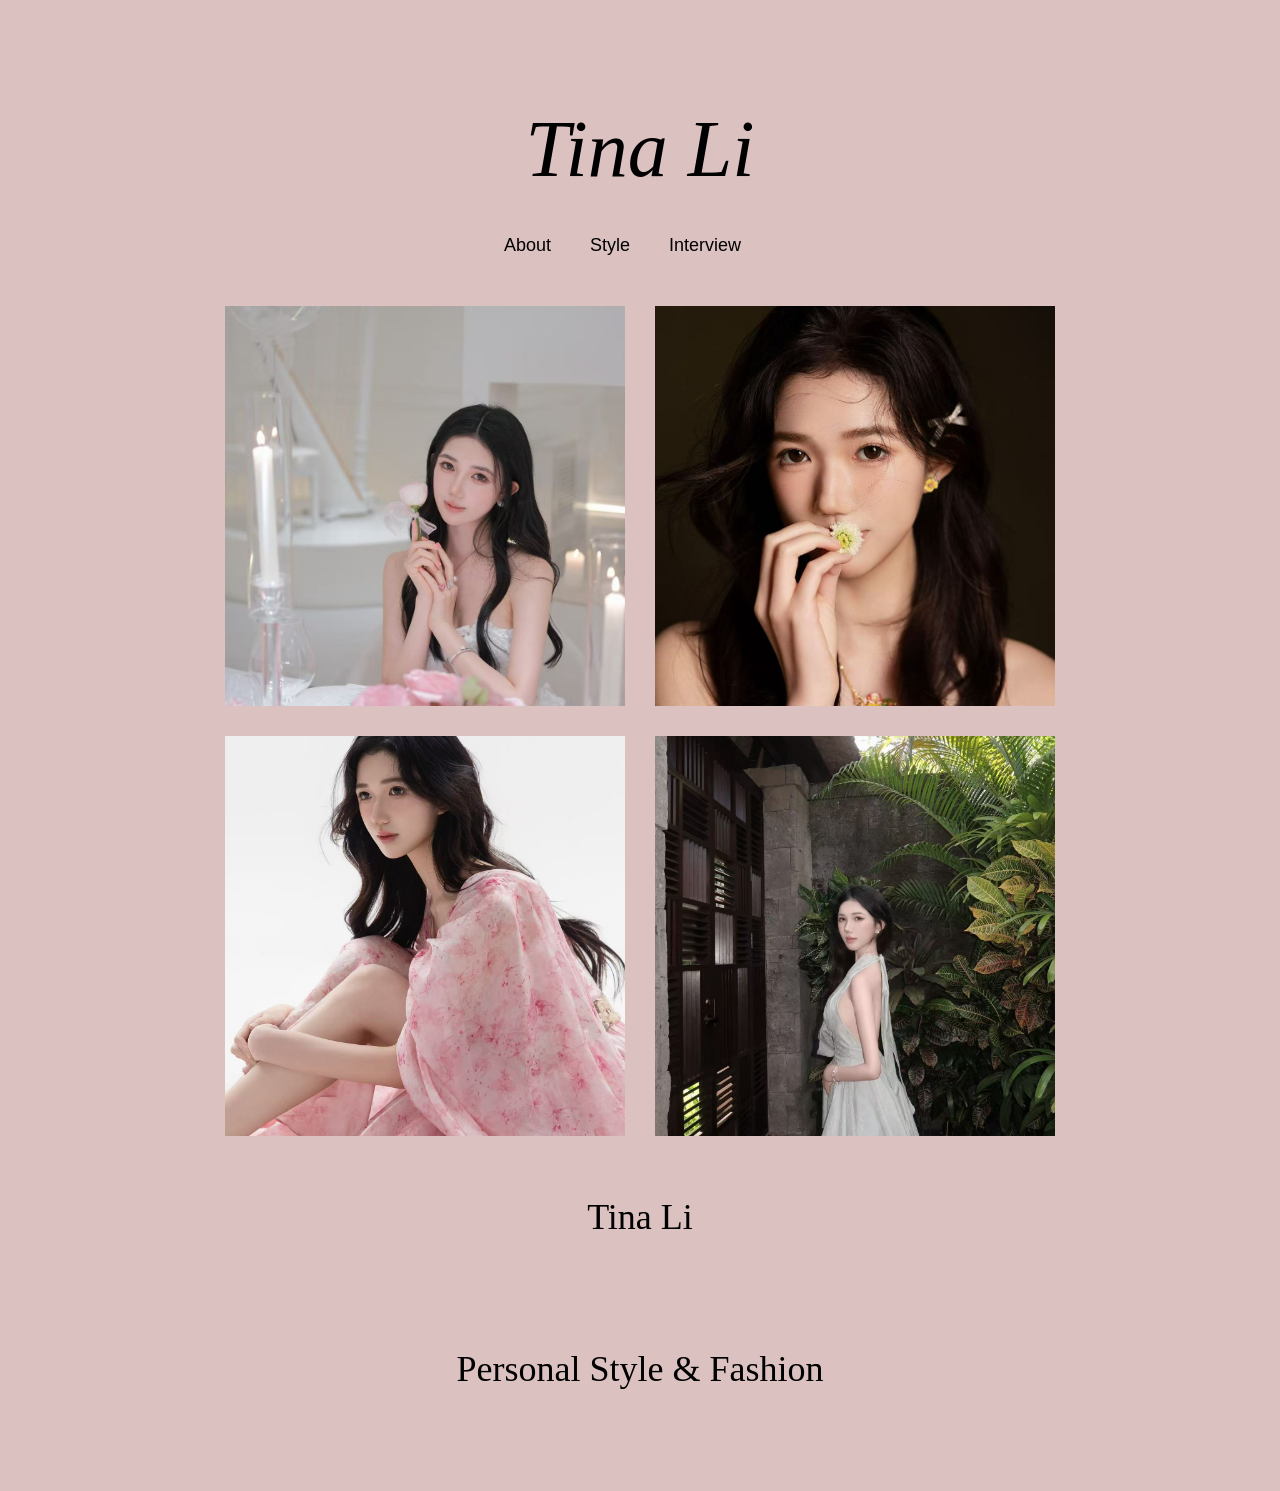
<file: index.html>
<!DOCTYPE html>
<html lang="en">

<head>
  <meta charset="UTF-8">
  <title>Tina Li</title>

  <link rel="stylesheet" href="styles.css">
</head>

<body>

  <div>
    <h1>Tina Li</h1>

    <a href="about.html">About</a>
    <a href="styles.html">Style</a>
    <a href="interview.html">Interview</a>
  </div>


  <div>

    <div class="gallery">
  <img src="tina1.jpg" alt="Tina">
  <img src="tina2.jpg" alt="Tina">
  <img src="tina3.jpg" alt="Tina">
  <img src="tina4.jpg" alt="Tina">
</div>

    <a href="about.html"><h2>Tina Li</h2></a>

    <a href="styles.html"><h2>Personal Style & Fashion</h2></a>

  </div>



</body>

</html>
</file>
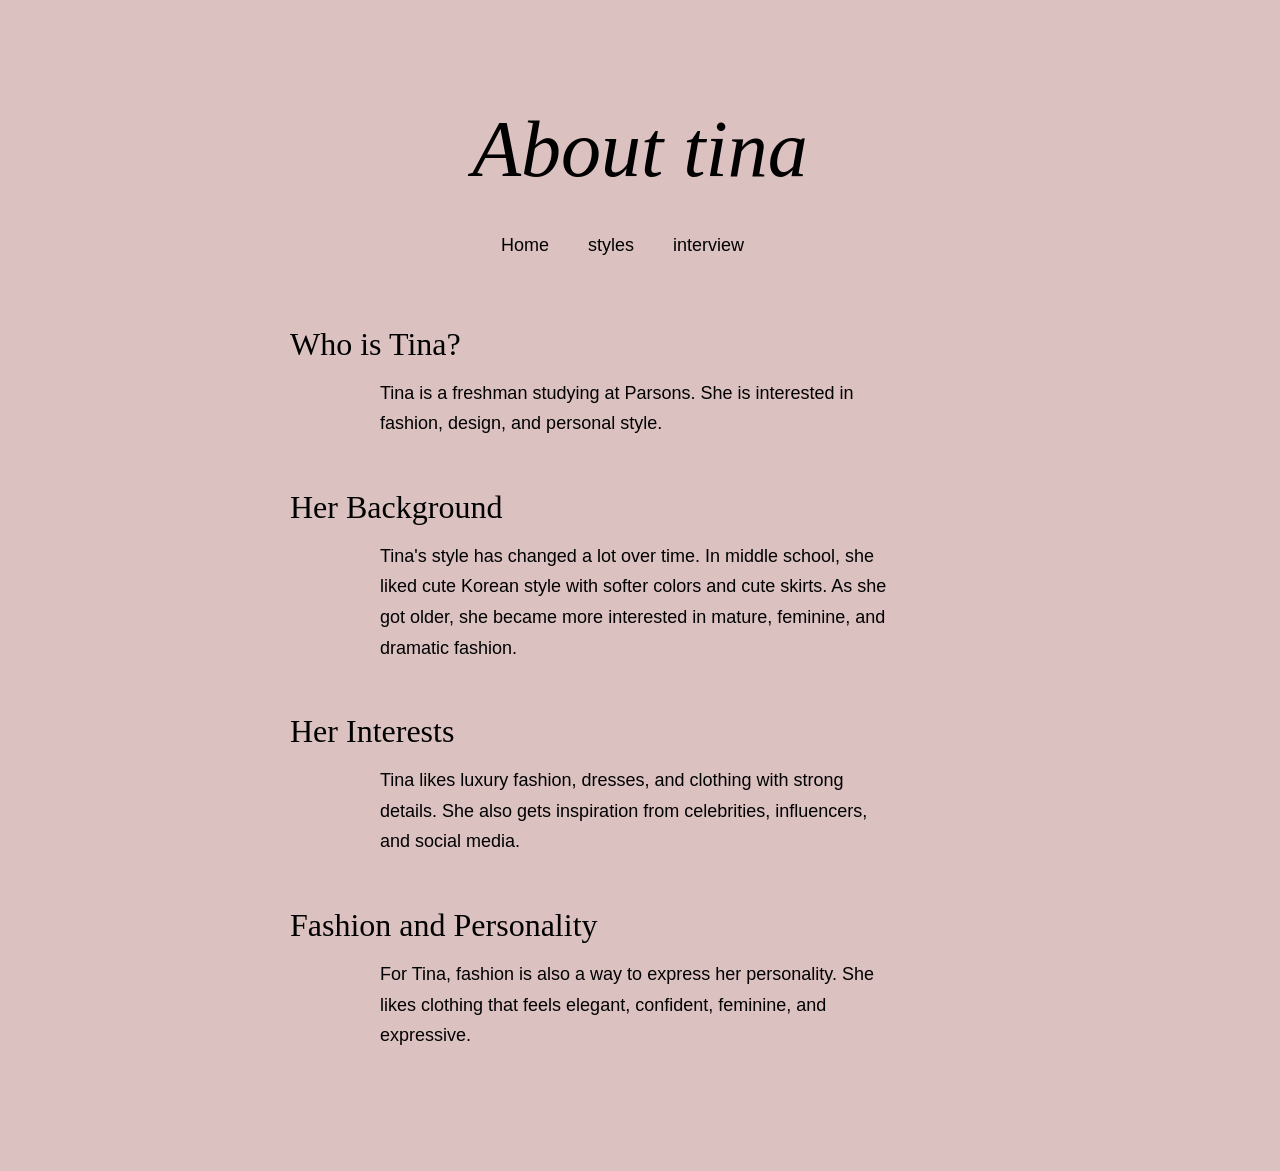
<file: about.html>
<!DOCTYPE html>
<html lang="en">
<head>
    <meta charset="UTF-8">
    <meta name="viewport" content="width=device-width, initial-scale=1.0">
    <title>About Tina</title>

    <link rel="stylesheet" href="styles.css">
</head>
<body>
    <h1>About tina</h1>
    
    <a href="index.html">Home</a>
    <a href="styles.html">styles</a>
    <a href="interview.html">interview</a>

    <div class="about-content">

    <h2>Who is Tina?</h2>

    <p>
        Tina is a freshman studying at Parsons.
        She is interested in fashion, design, and personal style.
    </p>

    <h2>Her Background</h2>

    <p>
        Tina's style has changed a lot over time.
        In middle school, she liked cute Korean style with softer colors
        and cute skirts.
        As she got older, she became more interested in mature,
        feminine, and dramatic fashion.
    </p>

    <h2>Her Interests</h2>

    <p>
        Tina likes luxury fashion, dresses, and clothing with strong details.
        She also gets inspiration from celebrities, influencers,
        and social media.
    </p>

    <h2>Fashion and Personality</h2>

    <p>
        For Tina, fashion is also a way to express her personality.
        She likes clothing that feels elegant, confident, feminine,
        and expressive.
    </p>

 </div>

</body>
</html>
</file>
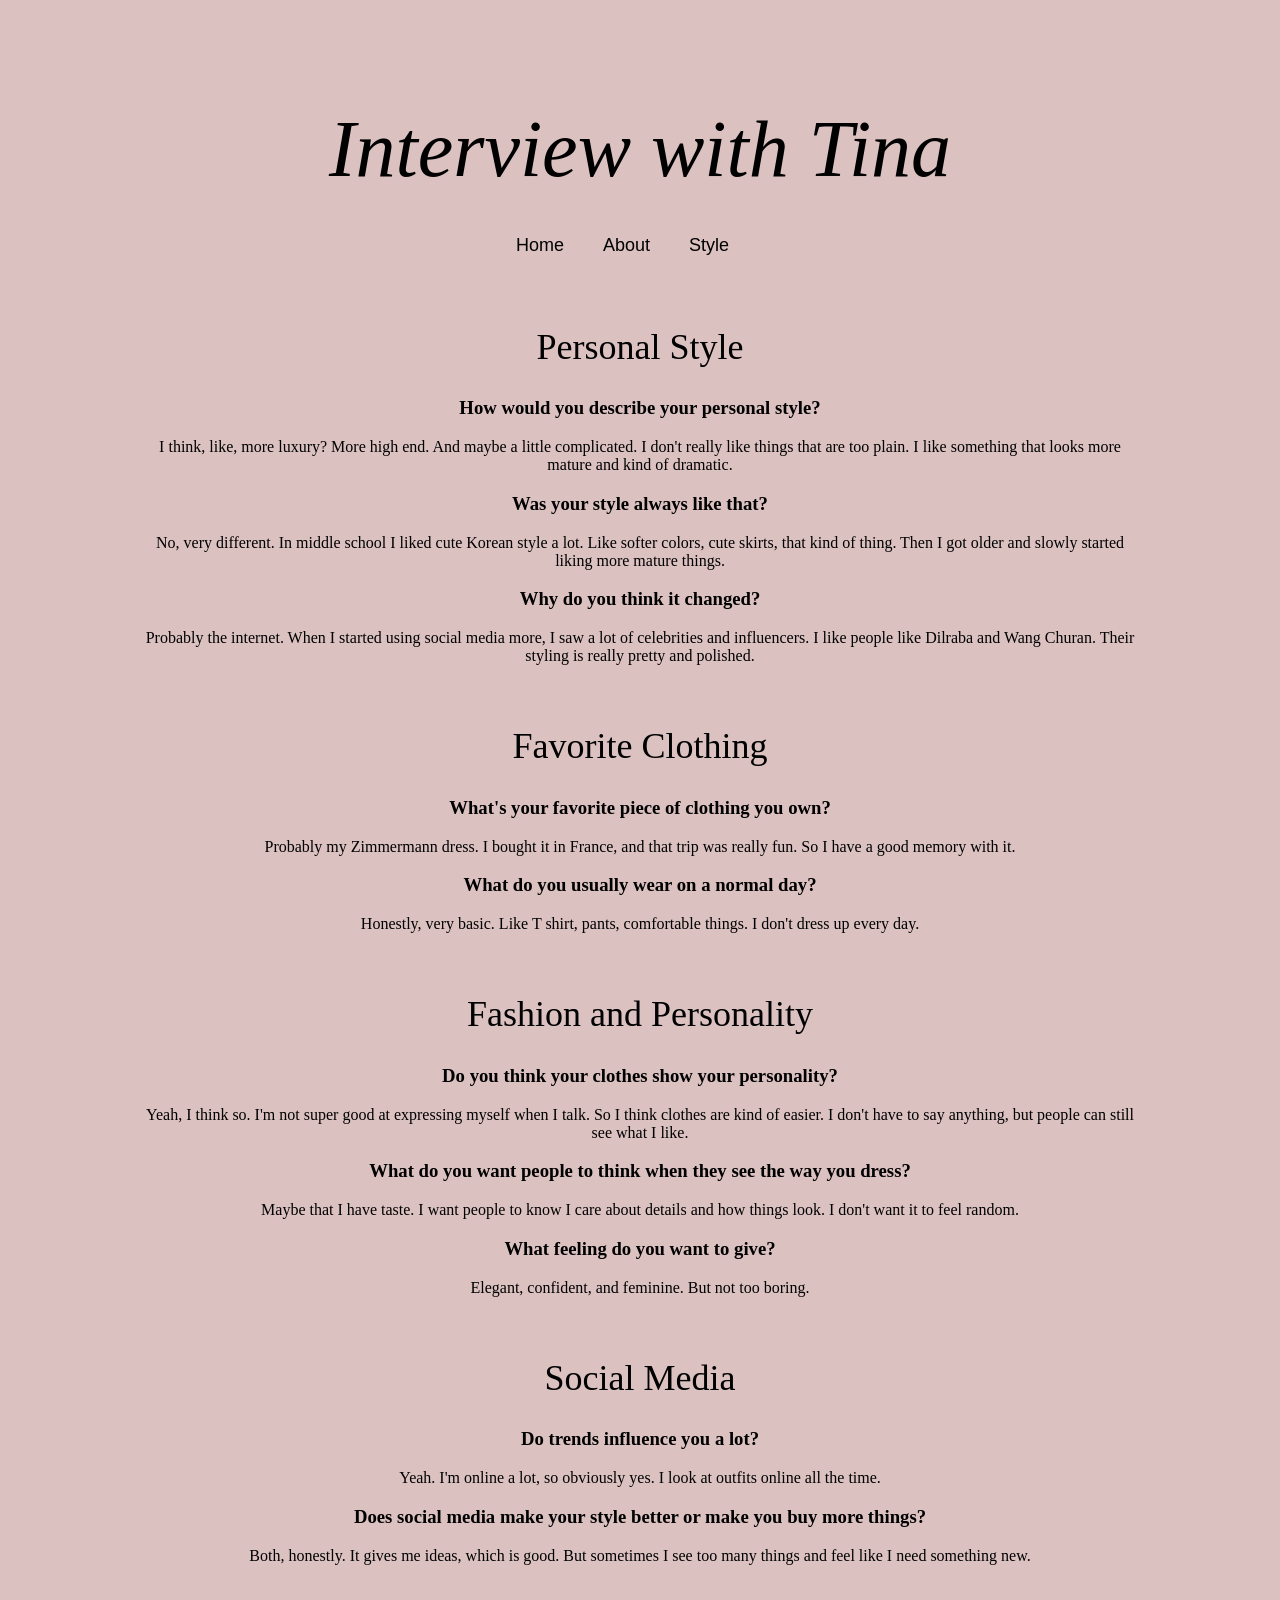
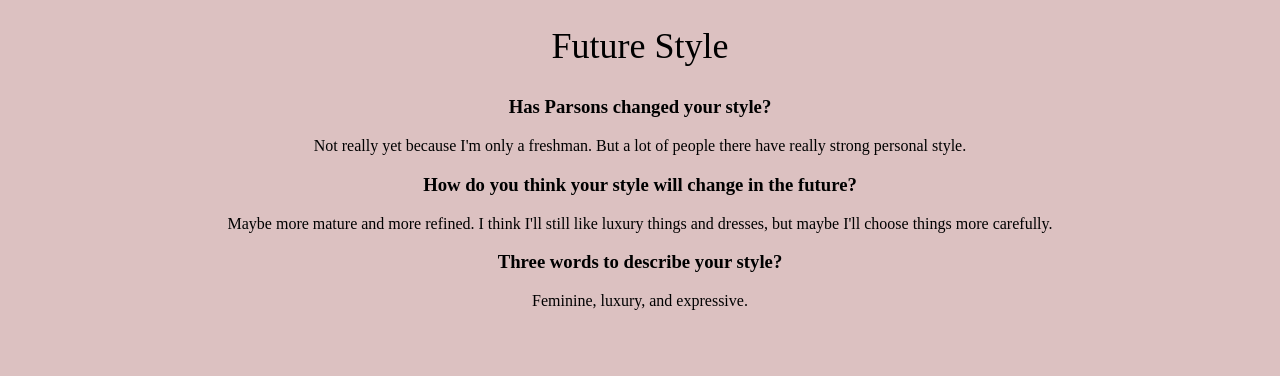
<file: interview.html>
<!DOCTYPE html>
<html lang="en">
<head>
    <meta charset="UTF-8">
    <meta name="viewport" content="width=device-width, initial-scale=1.0">
    <title>Interview</title>

    <link rel="stylesheet" href="styles.css">
</head>
<body>
    <h1>Interview with Tina</h1>
    
     <a href="index.html">Home</a>
    <a href="about.html">About</a>
    <a href="styles.html">Style</a>

    <div class="interview-content"></div>

        <h2>Personal Style</h2>

    <h3>How would you describe your personal style?</h3>
    <p>
        I think, like, more luxury? More high end.
        And maybe a little complicated.
        I don't really like things that are too plain.
        I like something that looks more mature and kind of dramatic.
    </p>

    <h3>Was your style always like that?</h3>
    <p>
        No, very different. In middle school I liked cute Korean style a lot.
        Like softer colors, cute skirts, that kind of thing.
        Then I got older and slowly started liking more mature things.
    </p>

    <h3>Why do you think it changed?</h3>
    <p>
        Probably the internet. When I started using social media more,
        I saw a lot of celebrities and influencers.
        I like people like Dilraba and Wang Churan.
        Their styling is really pretty and polished.
    </p>

    <h2>Favorite Clothing</h2>

    <h3>What's your favorite piece of clothing you own?</h3>
    <p>
        Probably my Zimmermann dress.
        I bought it in France, and that trip was really fun.
        So I have a good memory with it.
    </p>

    <h3>What do you usually wear on a normal day?</h3>
    <p>
        Honestly, very basic.
        Like T shirt, pants, comfortable things.
        I don't dress up every day.
    </p>

    <h2>Fashion and Personality</h2>

    <h3>Do you think your clothes show your personality?</h3>
    <p>
        Yeah, I think so.
        I'm not super good at expressing myself when I talk.
        So I think clothes are kind of easier.
        I don't have to say anything, but people can still see what I like.
    </p>

    <h3>What do you want people to think when they see the way you dress?</h3>
    <p>
        Maybe that I have taste.
        I want people to know I care about details and how things look.
        I don't want it to feel random.
    </p>

    <h3>What feeling do you want to give?</h3>
    <p>
        Elegant, confident, and feminine.
        But not too boring.
    </p>

    <h2>Social Media</h2>

    <h3>Do trends influence you a lot?</h3>
    <p>
        Yeah. I'm online a lot, so obviously yes.
        I look at outfits online all the time.
    </p>

    <h3>Does social media make your style better or make you buy more things?</h3>
    <p>
        Both, honestly.
        It gives me ideas, which is good.
        But sometimes I see too many things and feel like I need something new.
    </p>

    <h2>Future Style</h2>

    <h3>Has Parsons changed your style?</h3>
    <p>
        Not really yet because I'm only a freshman.
        But a lot of people there have really strong personal style.
    </p>

    <h3>How do you think your style will change in the future?</h3>
    <p>
        Maybe more mature and more refined.
        I think I'll still like luxury things and dresses,
        but maybe I'll choose things more carefully.
    </p>

    <h3>Three words to describe your style?</h3>
    <p>
        Feminine, luxury, and expressive.
    </p>
    </div>


</body>
</html>
</file>
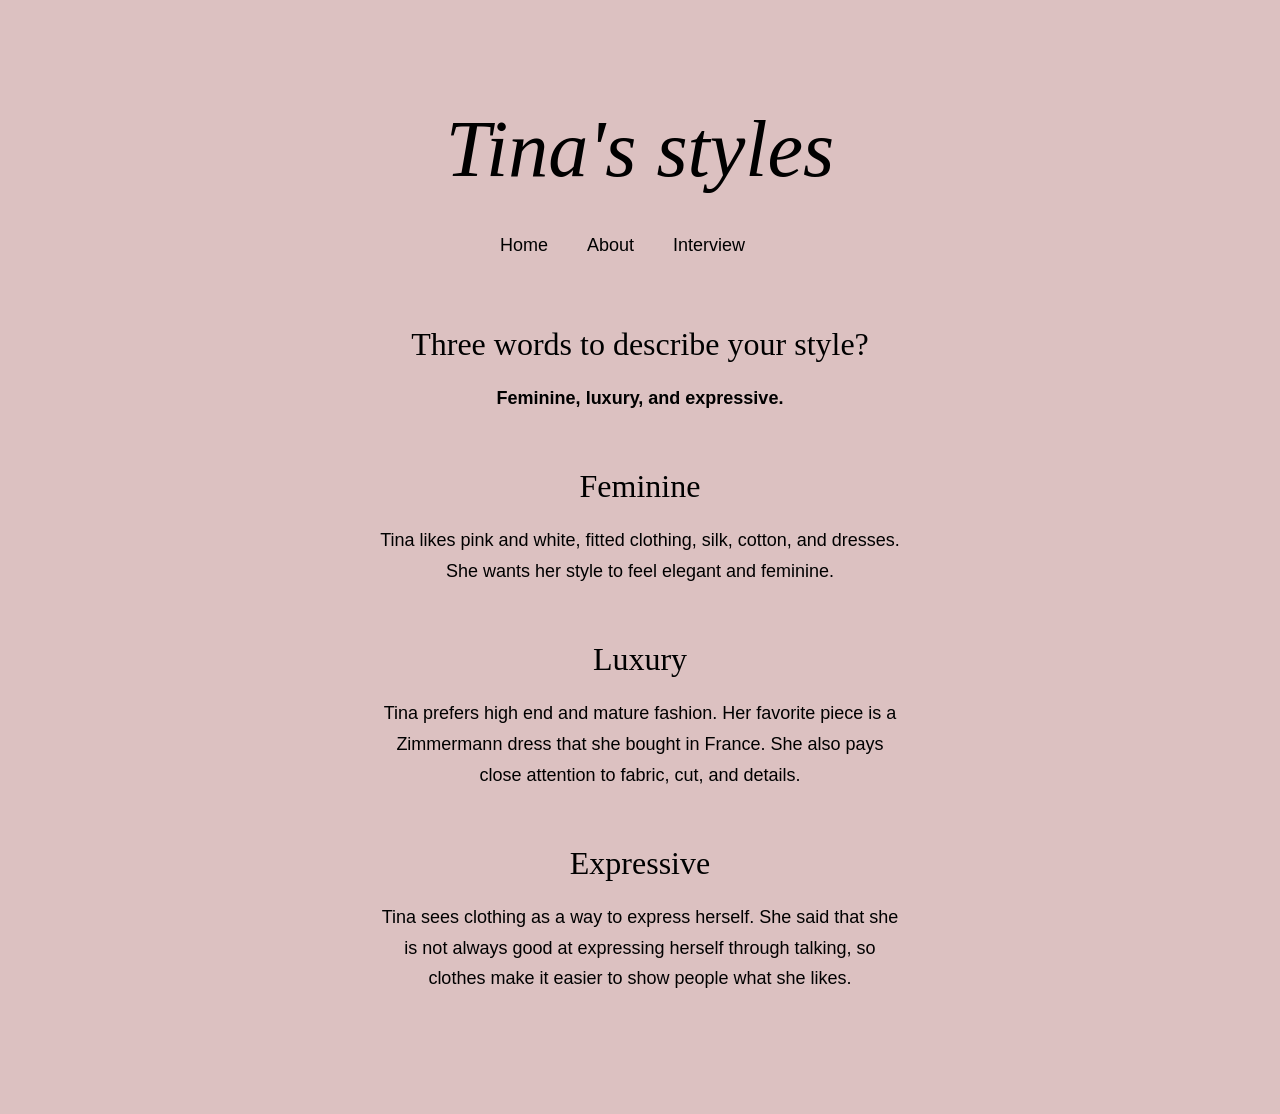
<file: styles.html>
<!DOCTYPE html>
<html lang="en">
<head>
    <meta charset="UTF-8">
    <meta name="viewport" content="width=device-width, initial-scale=1.0">
    <title>Tina's styles</title>

    <link rel="stylesheet" href="styles.css">
</head>
<body>
    <h1>Tina's styles</h1>
    
    <a href="index.html">Home</a>
    <a href="about.html">About</a>
    <a href="interview.html">Interview</a>
    <div class="styles-content">

     <h2>Three words to describe your style?</h2>

    <p>
        <strong>Feminine, luxury, and expressive.</strong>
    </p>


    <h2>Feminine</h2>

    <p>
        Tina likes pink and white, fitted clothing, silk, cotton,
        and dresses. She wants her style to feel elegant and feminine.
    </p>


    <h2>Luxury</h2>

    <p>
        Tina prefers high end and mature fashion.
        Her favorite piece is a Zimmermann dress that she bought in France.
        She also pays close attention to fabric, cut, and details.
    </p>


    <h2>Expressive</h2>

    <p>
        Tina sees clothing as a way to express herself.
        She said that she is not always good at expressing herself through talking,
        so clothes make it easier to show people what she likes.
    </p>
    </div>
</body>
</html>
</file>
<file: styles.css>
body {
  margin: 0;
  padding: 50px;
  font-family: "Times New Roman", serif;
  background-color: rgb(220, 193, 193);
  color: black;
  max-width: 1000px;
  margin-left: auto;
  margin-right: auto;
  text-align: center;
}

h1 {
  font-family: "Times New Roman", serif;
  font-size: 80px;
  font-weight: normal;
  font-style: italic;
  margin-bottom: 40px;
}

a {
  font-family: Arial, sans-serif;
  color: black;
  text-decoration: none;
  font-size: 18px;
  margin-right: 35px;
}

a:hover {
  opacity: 0.5;
}

img {
  width: 280px;
  height: 280px;
  object-fit: cover;
  margin: 30px 20px 0 0;
}

.gallery {
  display: grid;
  grid-template-columns: repeat(2, 400px);
  gap: 30px;
  justify-content: center;
  margin-top: 50px;
}

.gallery img {
  width: 400px;
  height: 400px;
  object-fit: cover;
  margin: 0;
}



h2 {
  font-family: "Georgia", serif;
  font-size: 36px;
  font-weight: normal;
  margin-top: 60px;
}

.about-content {
  max-width: 700px;
  margin: 70px auto;
  text-align: left;
}

.about-content h2 {
  font-family: "Times New Roman", serif;
  font-size: 32px;
  font-weight: normal;
  margin-top: 50px;
  margin-bottom: 15px;
}

.about-content p {
  font-family: Arial, sans-serif;
  font-size: 18px;
  line-height: 1.7;
  width: 520px;
  margin: 0 auto 50px auto;
  text-align: left;
}

.styles-content {
  width: 600px;
  margin: 70px auto;
  text-align: center;
}

.styles-content h2 {
  font-family: "Times New Roman", serif;
  font-size: 32px;
  font-weight: normal;
  margin-top: 55px;
  margin-bottom: 20px;
}

.styles-content p {
  font-family: Arial, sans-serif;
  font-size: 18px;
  line-height: 1.7;
  width: 520px;
  margin: 0 auto 45px auto;
}

.interview-content {
  width: 650px;
  margin: 70px auto;
  text-align: left;
}

.interview-content h2 {
  font-family: "Times New Roman", serif;
  font-size: 34px;
  font-weight: normal;
  text-align: center;
  margin-top: 65px;
  margin-bottom: 30px;
}

.interview-content h3 {
  font-family: "Times New Roman", serif;
  font-size: 24px;
  font-weight: normal;
  margin-top: 35px;
  margin-bottom: 12px;
}

.interview-content p {
  font-family: Arial, sans-serif;
  font-size: 18px;
  line-height: 1.7;
  width: 580px;
  margin: 0 auto 35px auto;
}
</file>
